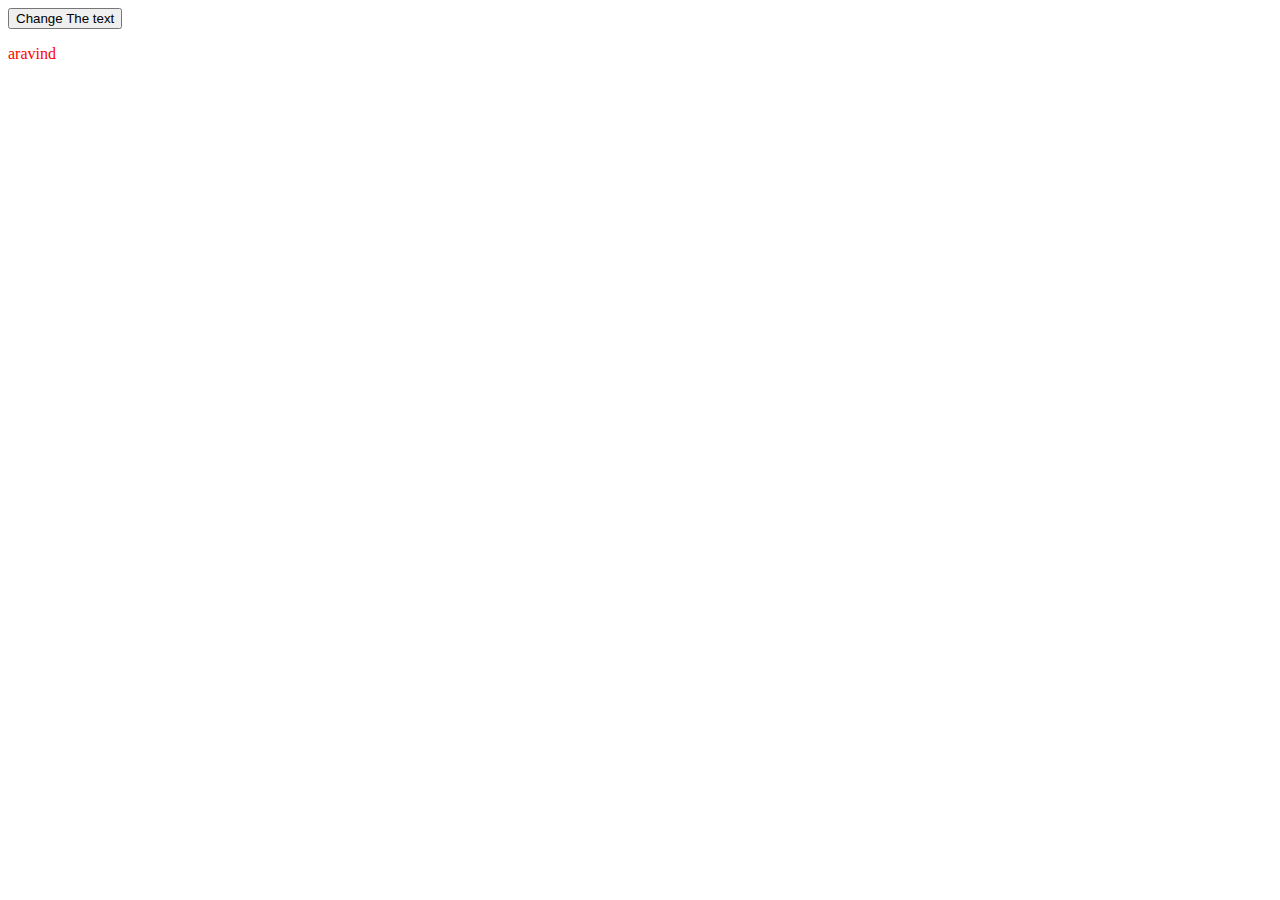
<file: dom/index.html>
<!DOCTYPE html>
<html lang="en">
<head>
    <meta charset="UTF-8">
    <meta http-equiv="X-UA-Compatible" content="IE=edge">
    <meta name="viewport" content="width=device-width, initial-scale=1.0">
    <title>Document</title>
    <style>
        .danger {
            color: red ;
        }
        .success {
            color: green ;
        }
    </style>
</head>
<body>



    <!-- <div id="root" class="a">
        <p class="c">Some Para</p>
        <div id="parent" class="b">
            <div id="child" ></div>
        </div>
    </div> -->
    <button id="btn" ondblclick="doubleClick()" onclick="changeText()">Change The text</button>
    <p id="abc" class="danger">aravind</p>
    <!-- Behind the scenes the above para is a n object #100 -->

    <!--    
        
        Every html element is a node => object(javascript object)

        <div id="parent" class="b" style="color: red; background-color: blue">
            <div id="child" >abc</div>
            <p>Some para</p>
            <button disabled>Button</button>
        </div>


        {
            tagName: "div",
            className: "b",
            id: "parent",
            style: {
                color: 'red',
                backgroundColor: 'blue'
            },
            children: [
                {
                    tagName: 'div',
                    id: 'child',
                    innerText: 'abc',
                    children: []
                },
                {
                    tagName: 'p',
                    innerText: 'Some para',
                    children: []
                },
                {
                    tagName: 'button',
                    innerText: 'Button',
                    children: [],
                    disabled: true
                }
            ]
        }





     -->




    <script>console.clear() </script>
    <script src="./index.js"></script>
</body>
</html>
</file>
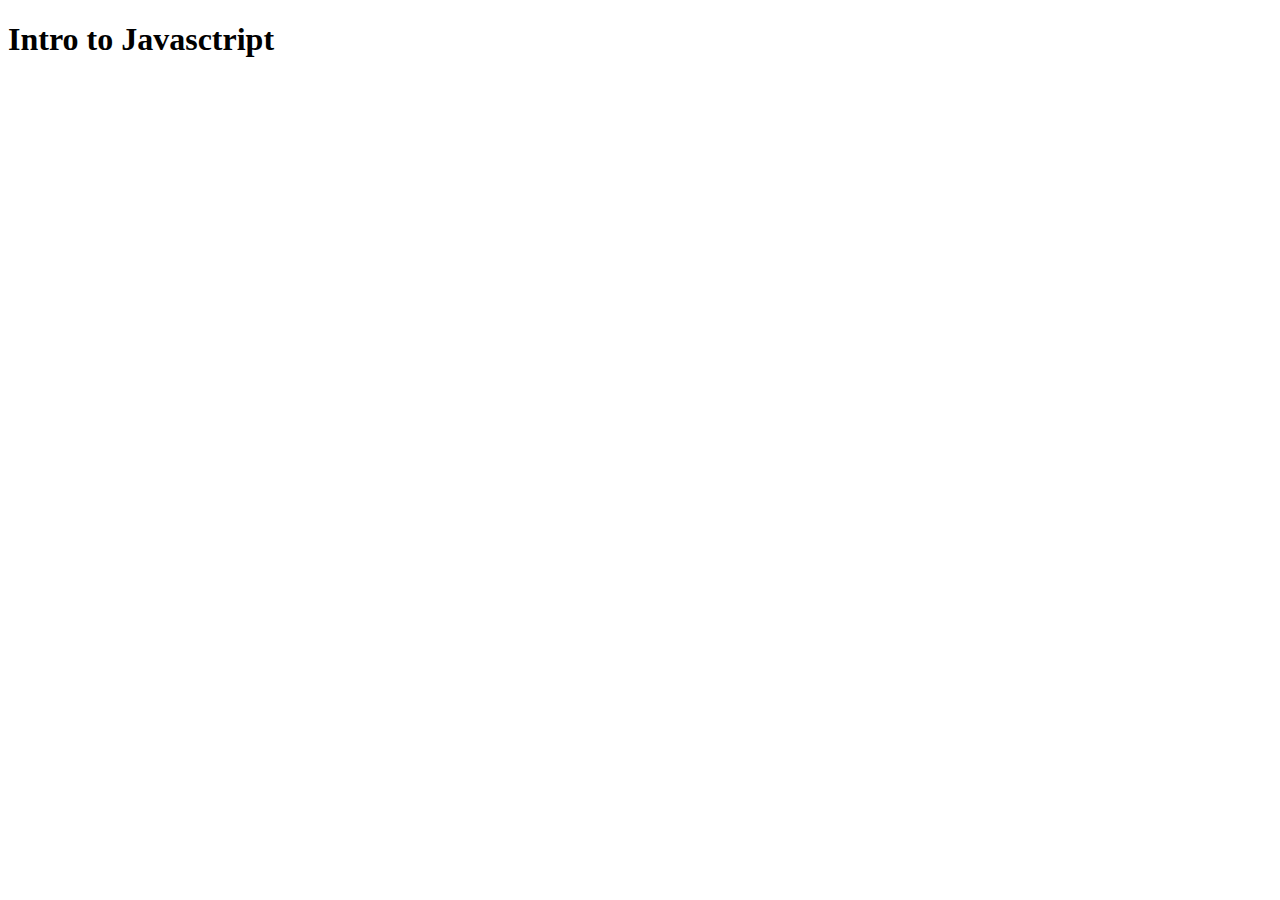
<file: intro/index.html>
<!DOCTYPE html>
<html lang="en">
<head>
    <meta charset="UTF-8">
    <meta http-equiv="X-UA-Compatible" content="IE=edge">
    <meta name="viewport" content="width=device-width, initial-scale=1.0">
    <title>Some title</title>
</head>
<body>
    <h1>Intro to Javasctript</h1>

    <!-- <script>
        //  variables and data types 
        // three ways to create variables 
        // let, var, const
        // number, string('', ""), undefined, boolean
        
        // number => 10, 20, 80, -1.2, 2.4 ...(infinite)
        // string => 'a', '"abbd"', 'alskks'(infinite)
        // boolean => true, false (2)
        // undefined => undefined (1)

        // let a = undefined ; // string
        // console.log(typeof a) ;
    
        // let a = undefined ;
        // console.log(a)

        // let a ; // declared variable (not intialised)

        // let b = 90; // declared let, intialised


        // operators 
        // arithmetic => +, -, /, *, %
        // comparision => ==, !=, >, >=, <, <=
        // assignment operators => =, +=, -=,*=, /=, %=
        // unary operators ++, --
        // logical operators &&, ||, !
        // bitwise operators: &, |, ^(xor), >>, <<, ~

        // condtional statements 
 // the logical operators can be operated between any oparand
        // let a  = (true && "abc") ;
        // //        boolean && string
        // console.log( a)


        // true && ? => 

        // true || ? => true

        // false && ? => false

        // while executing an expression when the result is judgable with the the first operand CPU won't consider the second operand(ignores it)

        // let a = (true && 200 ) ;
        // console.log(a)

        // console.log( false || -90 ) ;

        // 23 => true, 19 => true, 0 => false
        // 'a' => true, ' ' => true, -10 => true

        // if(false){
        //     console.log("Inside if")
        // }
        // else if(true){
        //     console.log("Inside else if")
        // }
        // else if(true){
        //     console.log("Inside second else if")
        // }

        // for(let i = 0 ; i < 4; ++i){
        //     console.log(i++)
        // }
        // 0, 2
        // 0 => 1, 2 => 3, 4
        // do{
        //     console.log("hello")
        // }
        // while(false)
        // let i = 0 ;
        // while(i < 4){ // i = 3
        //     console.log(i++) // 0 , 2
        //     console.log(++i) // 2 , 4
        // }
        // 0 ,2, 2, 4
    </script> -->
    <!-- <script src="./arrays.js"></script> -->
    <script>
        console.clear();
    </script>
    <!-- <script src="./object.js"></script> -->
    <!-- <script src="./xfunctions.js"></script> -->
    <script src="./functions2.js"></script>
</body>
</html>
</file>
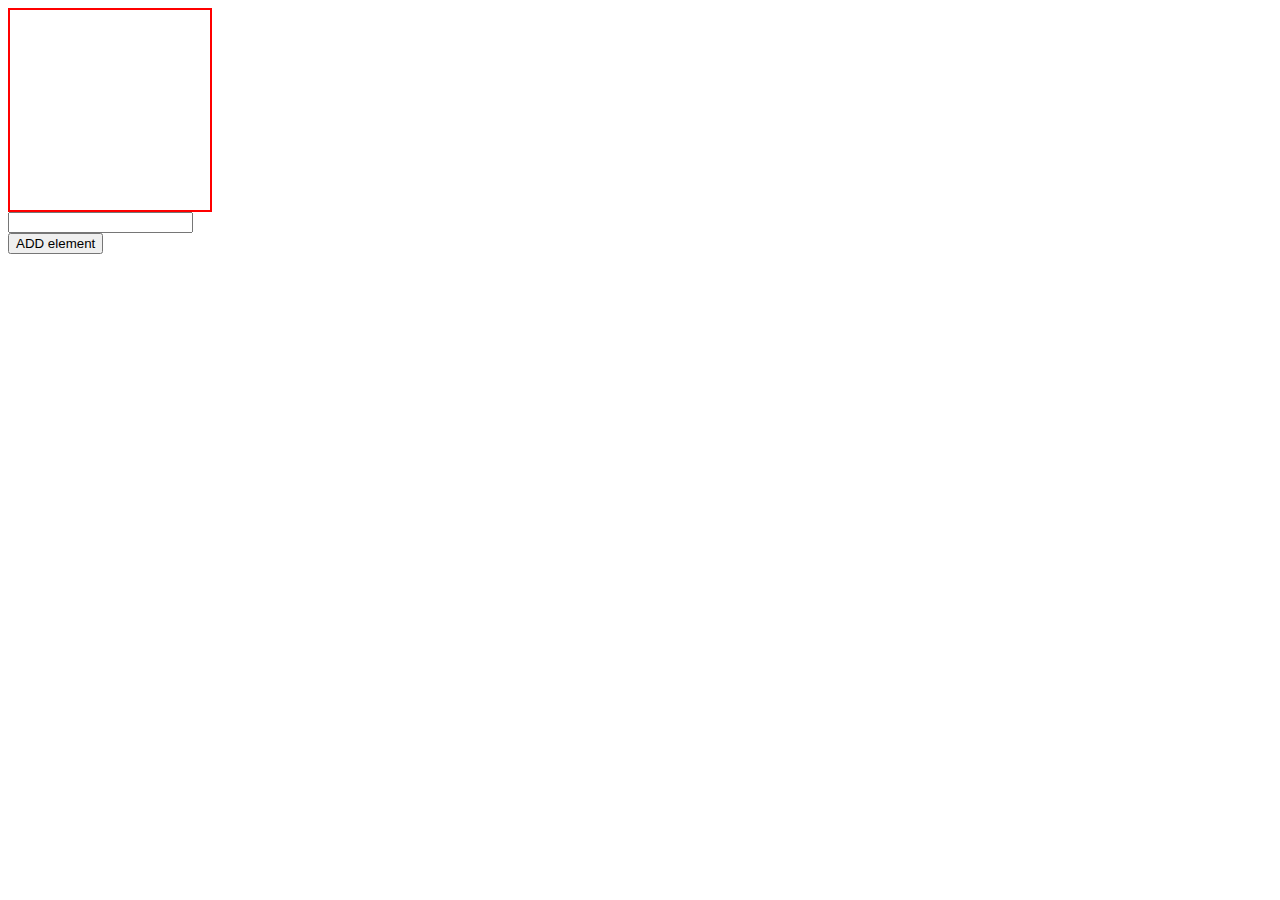
<file: dom/day2.html>
<!DOCTYPE html>
<html lang="en">
  <head>
    <meta charset="UTF-8" />
    <meta http-equiv="X-UA-Compatible" content="IE=edge" />
    <meta name="viewport" content="width=device-width, initial-scale=1.0" />
    <title>Document</title>
    <style>
      .modal {
        position: fixed ;
        top: 0;
        left: 0;
        right: 0;
        bottom: 0;
        background-color: rgba(53, 53, 49, 0.289);
        display: flex;
        justify-content: center;
        align-items:center;
      }
      .modal-body{
        display: flex;
        flex-flow: column wrap;
        background-color: white ;
        border-radius: 10px;
        padding: 20px;
        gap: 20px;
        box-shadow: 2px 2px 2px 5px gray;
      }

      #root {
        width: 200px;
        height: 200px;
        border: 2px solid red ;
      }
    </style>
  </head>
  <body>
    <!-- <section>
        <b>Some bold</b>
        parent element
        <div class="test" id="parent">
            <div class="test abc">Test element</div>
        </div>
        <div class="test">
            Sibling Element
        </div>
    </section> -->


    <div id="root">

    </div>

    <input type="text">
    <div id="results">
        
    </div>


    <button id="btn">ADD element</button>



    <script>
      console.clear();
    </script>

    <script src="./day2.js"></script>
  </body>
</html>
</file>
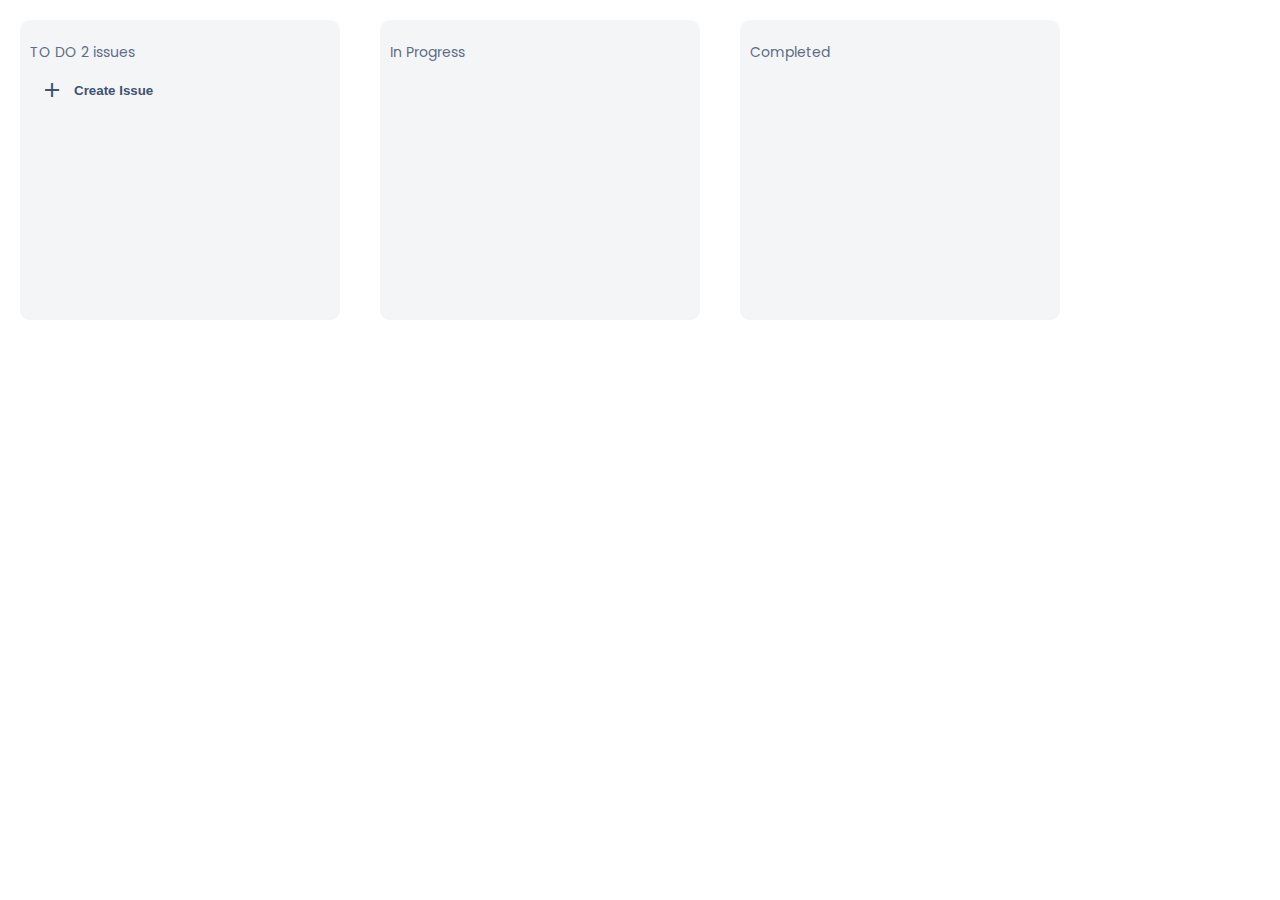
<file: jira-clone/jira1.html>
<!DOCTYPE html>
<html lang="en">
<head>
    <meta charset="UTF-8">
    <meta http-equiv="X-UA-Compatible" content="IE=edge">
    <meta name="viewport" content="width=device-width, initial-scale=1.0">
    <title>Document</title>
    <link href="https://fonts.googleapis.com/icon?family=Material+Icons"
      rel="stylesheet">

      <link rel="preconnect" href="https://fonts.googleapis.com">
    <link rel="preconnect" href="https://fonts.gstatic.com" crossorigin>
    <link href="https://fonts.googleapis.com/css2?family=Open+Sans:wght@300&family=Poppins:ital,wght@0,200;0,500;0,600;0,900;1,500&display=swap" rel="stylesheet">
    <style>
        body {
            font-family: 'Open Sans', sans-serif;
            font-family: 'Poppins', sans-serif;
        }
    </style>
    <link rel="stylesheet" href="jira1.css">
</head>
<body>

    <section class="container">
        <div class="box" id="TODO">
            <div class="title-container">
                <p class="title">TO DO 2 issues</p>
                <span class="material-icons">more_horiz</span>
            </div>
            <button id="create-issue">
                <span class="material-icons">add</span>
                <span>Create Issue</span>
            </button>

            <!-- <div class="card">
                <p class="task-name">Task Name</p>
                <p class="description">Some random description</p>
                <div class="status-container">
                    <p data-short-name="SA" class="assignee">Aravind</p>
                    <p class="status">In Progress</p>
                </div>
            </div> -->

        </div>
        <div class="box" id="IN_PROGRESS">
            <div class="title-container">
                <p class="title">In Progress</p>
                <span class="material-icons">more_horiz</span>
            </div>
        </div>
        <div class="box" id="COMPLETED">
            <div class="title-container">
                <p class="title">Completed</p>
                <span class="material-icons">more_horiz</span>
            </div>
        </div>
    </section>

    <script>
        console.clear();
    </script>
    <script>
        let activeDraggedElement = null ; // #100, #200, #300
    </script>
    <script src="./jira1.js"></script>
    <script src="./draggable.js"></script>
</body>
</html>
</file>
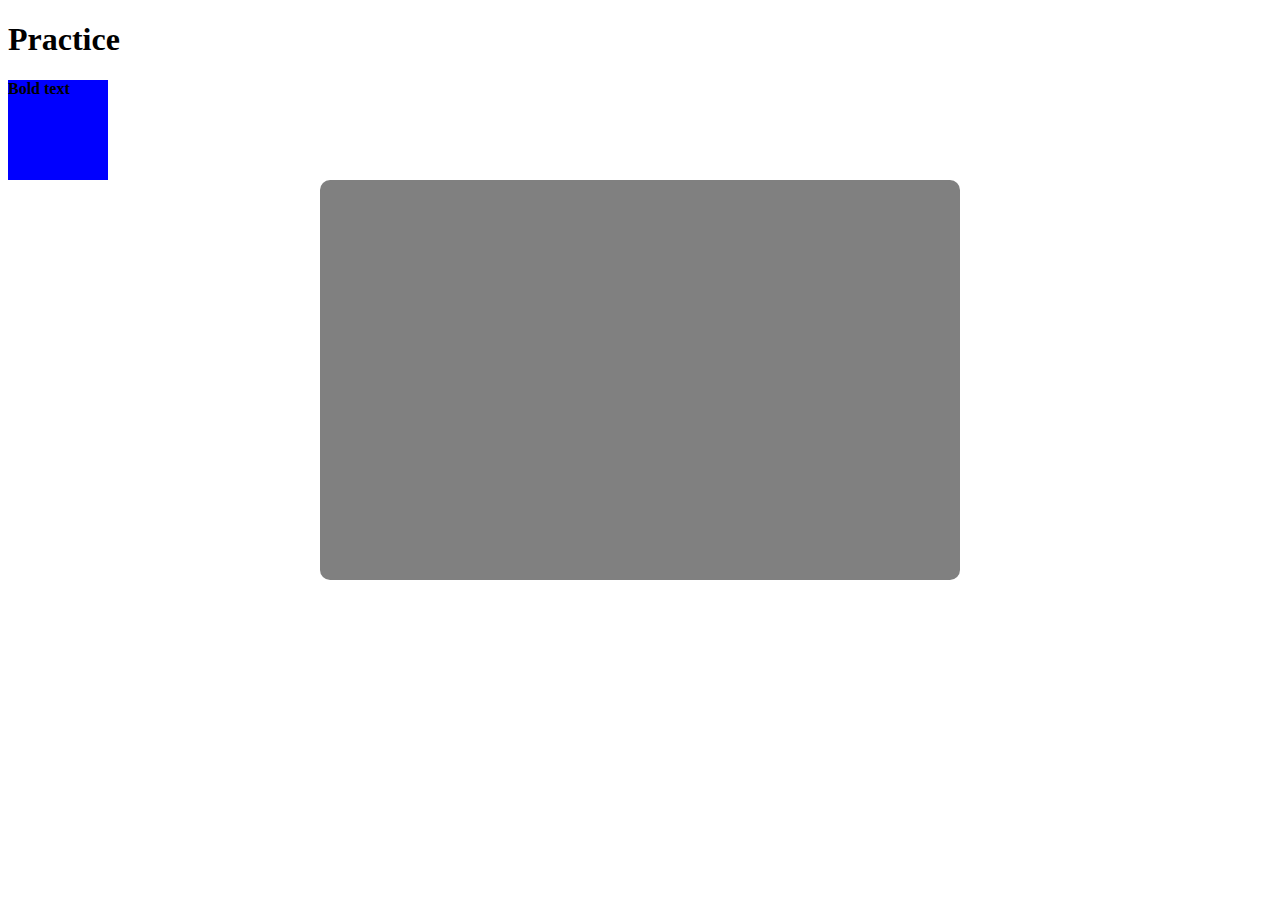
<file: jira-clone/test.html>
<!DOCTYPE html>
<html lang="en">
<head>
    <meta charset="UTF-8">
    <meta http-equiv="X-UA-Compatible" content="IE=edge">
    <meta name="viewport" content="width=device-width, initial-scale=1.0">
    <title>Document</title>
    <style>
        #item {
            width: 100px;
            height: 100px;
            background-color: blue;
        }
        #container {
            width: 50vw ;
            margin: auto ;
            height: 400px;
            border-radius: 10px;
            transition-duration: 0.4s;
        }
        .inactive-container {
            background-color: gray;
        }
        .active-container {
            background-color: green;
            transform: scaleX(1.1);
            border: 2px  dashed blue ;
        }
    </style>
</head>
<body>
    <!-- body => #400 -->
    <h1>Practice</h1>
    <div id="item" draggable="true" > 
        <!-- item => #100 , bold => #150 -->
        <b>Bold text</b>
    </div>
    <div id="container" class="inactive-container">
        
    </div>

    <script>
        console.clear();
        const item = document.getElementById("item"); 
        const container = document.getElementById("container")

        item.addEventListener("dragstart", () => {
            console.log("you started dragging")
        })

        // container.addEventListener("dragover", () => {
        //     console.log("some element is dragged onto me")
        // })

        container.addEventListener("dragenter", () => {
            container.className = "active-container"
        })

        container.addEventListener("dragleave", () => {
            container.className = "inactive-container" ; 
        })

        container.addEventListener("dragover", (x) => {
            x.preventDefault();
        });

        container.addEventListener("drop", (event) => {
            event.preventDefault();
            container.appendChild(item);
        })

        // container => drop, dragover
        // input => mouseenter, keyup, keydown, change, click
    </script>
</body>
</html>
</file>
<file: jira-clone/jira1.css>
*{
    margin: 0;
}
.container {
    min-height: 300px;
    display: flex;
    padding: 20px;
    gap: 40px;
}
.box {
    width: 300px;
    background-color: #F4F5F7;
    border-radius: 10px;
    padding: 20px 10px;
    display:  flex;
    flex-flow: column wrap;
    gap: 10px;
}
.title-container {
    display: flex;
    flex-direction: row;
    justify-content: space-between;
    gap: 20px;
    align-items: center;
}
.title + .material-icons {
    visibility: hidden;
}
.title-container > .title:hover + .material-icons {
    visibility: visible;
}
.title:hover {
    background-color: #47516172;
    border-radius: 5px;
    cursor: pointer;
}
.box .title {
    font-size: 14px;
    color: #5E6C84;
    flex-grow: 1;
    transition: 0.2s ;
}

#create-issue {
    display: flex;
    align-items: center;
    background-color: transparent;
    border: none;
    color: #41526E;
    gap: 10px;
    transition-duration: 0.4s;
    border-radius: 5px;
    padding: 4px 10px;
    cursor: pointer;
    font-weight: 600;
}
#create-issue:hover {
    background-color: #47516172;
}
.item {
    border: 2px solid #0052CC ; 
    border-radius: 5px;
    display: flex;
    flex-flow: column wrap;
    gap: 10px;
}
.item > textarea, .item > textarea:focus {
    border : none ;
    outline: none ;
    background-color: transparent;
}
.item > select:focus {
    outline: none ;
}
.item > select {
    border: none ;
    padding: 10px;
    background-color: transparent;
    align-self: flex-start;
    cursor: pointer;
}


.modal {
    position: fixed ;
    top: 0;
    left: 0;
    right: 0;
    bottom: 0;
    background-color: rgba(0, 82, 204, 0.137);
    display: flex;
    justify-content: center;
}

.modal  form {
    display: flex;
    flex-flow: column wrap;
    margin-top: 100px;
    gap: 20px;
    background-color: white;
    padding: 50px;
    border-radius: 3px;
    width: 30vw;
    position: relative ;
}

.modal input , .modal textarea , .modal button, .modal select{
    padding:  10px;
    border-radius: 5px;
    background-color: #F4F5F7;
    border: none ;
}
.modal button{
    background-color: #0052CC;
    color: white ;
    cursor: pointer;
}
.close {
    position: absolute ;
    top: 10px;
    right: 20px;
    cursor: pointer;
}


.card {
    background-color: white;
    padding: 5px;
    border-radius: 3px;
    box-shadow: 1px 1px 0px 1px #5e6c8424 ;
    display: flex;
    flex-direction: column;
    gap: 10px;
}

.card .task-name {
    font-weight: 500 ;
    font-size: 18px;
}
.card .description {
    font-size: 14px;
}
.card .status {
    font-size: 12px;
}
.card .status-container {
    display: flex;
    align-items: center;
    justify-content: space-between;
}
.card .assignee::before {
    display: inline-block;
    content: attr(data-short-name);
    padding: 5px;
    width: 25px;
    height: 25px;
    text-align: center;
    border-radius: 50%;
    background-color: orange;
}
</file>
